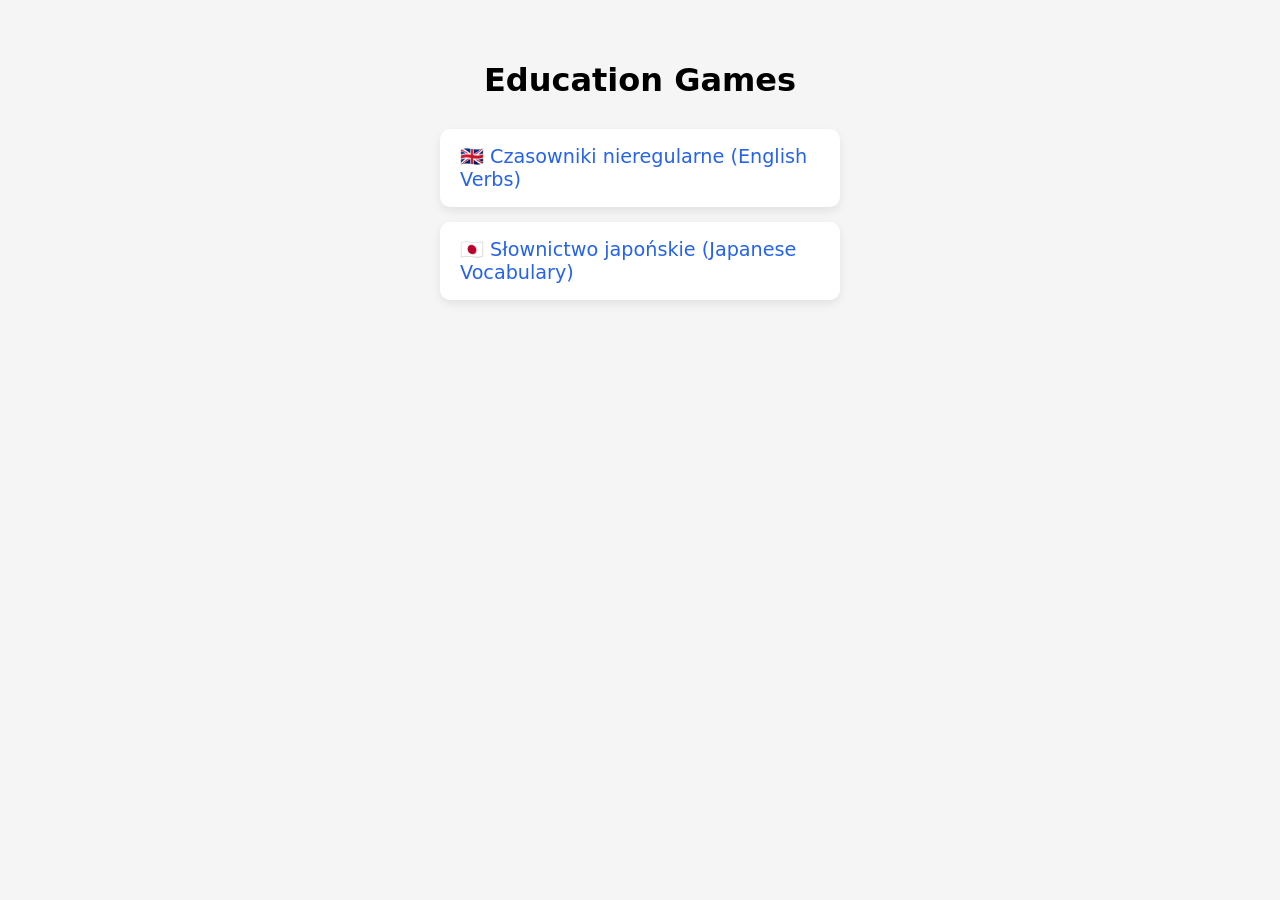
<file: index.html>
<!DOCTYPE html>
<html lang="pl">
<head>
  <meta charset="UTF-8">
  <meta name="viewport" content="width=device-width, initial-scale=1.0">
  <title>Education Games</title>

  <style>
    body {
      font-family: system-ui, sans-serif;
      background: #f5f5f5;
      margin: 0;
      padding: 40px 20px;
      display: flex;
      flex-direction: column;
      align-items: center;
    }

    h1 {
      margin-bottom: 30px;
      text-align: center;
      font-weight: 600;
    }

    .menu {
      display: flex;
      flex-direction: column;
      gap: 15px;
      width: 100%;
      max-width: 400px;
    }

    .menu a {
      display: block;
      padding: 16px 20px;
      background: white;
      border-radius: 10px;
      text-decoration: none;
      color: #2563eb;
      font-size: 1.2rem;
      font-weight: 500;
      box-shadow: 0 4px 10px rgba(0,0,0,0.08);
      transition: transform 0.1s ease;
    }

    .menu a:hover {
      transform: translateY(-2px);
    }
  </style>
</head>

<body>

  <h1>Education Games</h1>

  <div class="menu">
    <a href="english-irregular-verbs/">🇬🇧 Czasowniki nieregularne (English Verbs)</a>
    <a href="japanese-vocabulary/">🇯🇵 Słownictwo japońskie (Japanese Vocabulary)</a>
    <!-- Tu dodasz kolejne gry w przyszłości -->
  </div>

</body>
</html>
</file>
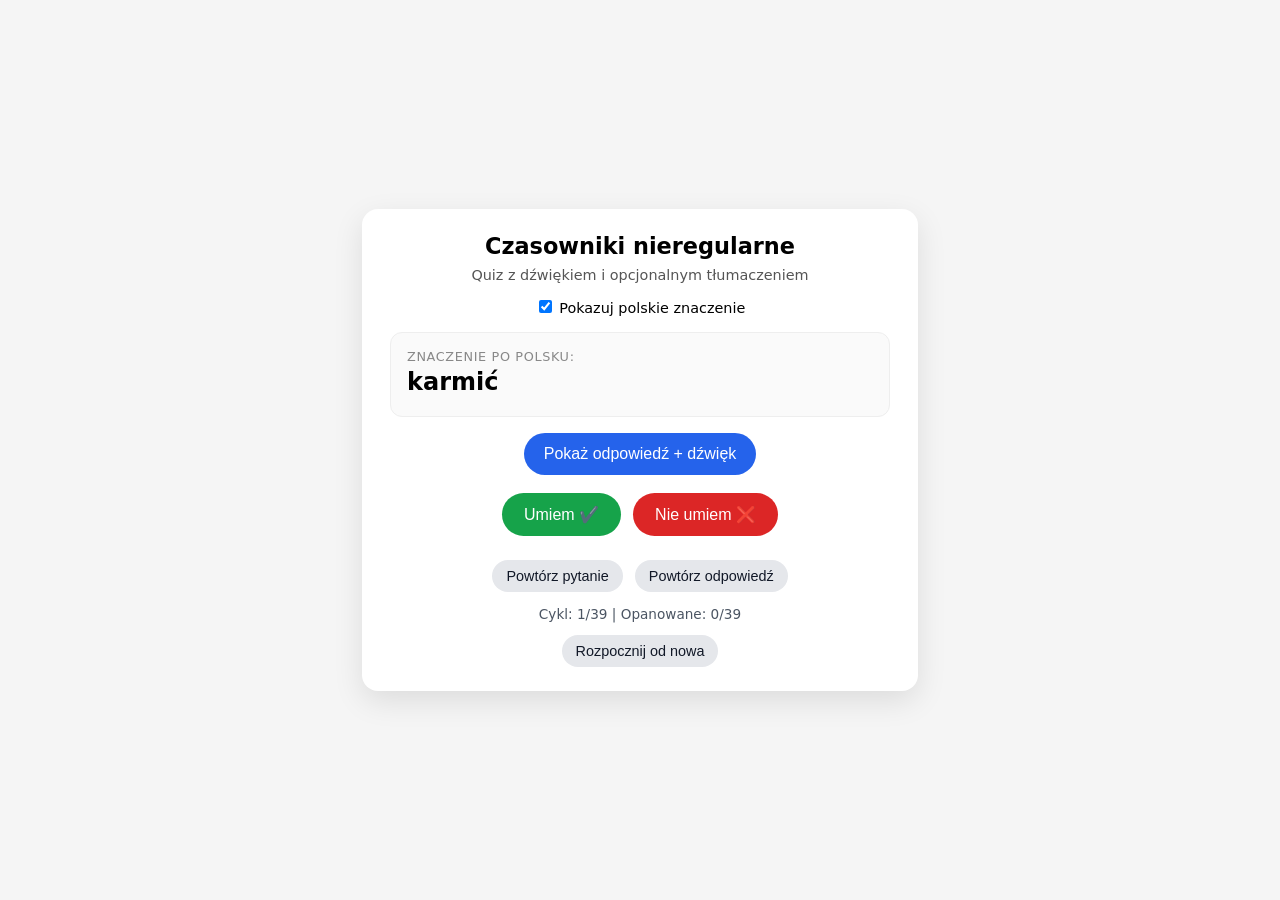
<file: english-irregular-verbs/index.html>
<!DOCTYPE html>
<html lang="pl">
<head>
  <meta charset="UTF-8" />
  <meta name="viewport" content="width=device-width, initial-scale=1.0" />
  <title>Czasowniki nieregularne – quiz z dźwiękiem</title>
  <style>
    body {
      font-family: system-ui, -apple-system, BlinkMacSystemFont, "Segoe UI", sans-serif;
      background: #f5f5f5;
      margin: 0;
      padding: 0;
      display: flex;
      justify-content: center;
      align-items: center;
      min-height: 100vh;
    }

    .app {
      background: #ffffff;
      border-radius: 16px;
      box-shadow: 0 10px 30px rgba(0,0,0,0.1);
      padding: 24px 28px;
      max-width: 500px;
      width: 100%;
    }

    h1 {
      font-size: 1.4rem;
      margin-top: 0;
      margin-bottom: 8px;
      text-align: center;
    }

    p.subtitle {
      margin-top: 0;
      font-size: 0.9rem;
      color: #555;
      text-align: center;
    }

    .card {
      background: #fafafa;
      border-radius: 12px;
      padding: 16px;
      margin: 16px 0;
      border: 1px solid #eee;
    }

    .label {
      font-size: 0.8rem;
      text-transform: uppercase;
      letter-spacing: 0.05em;
      color: #888;
      margin-bottom: 4px;
    }

    .base-form {
      font-size: 1.5rem;
      font-weight: 600;
      margin-bottom: 4px;
    }

    .phonetic {
      font-size: 0.9rem;
      color: #666;
    }

    .answer {
      margin-top: 10px;
      font-size: 1.05rem;
      line-height: 1.6;
    }

    .answer span {
      display: block;
    }

    .buttons {
      display: flex;
      flex-wrap: wrap;
      margin-top: 8px;
      justify-content: center;
    }

    button {
      border: none;
      border-radius: 999px;
      padding: 8px 14px;
      font-size: 0.9rem;
      cursor: pointer;
      background: #2563eb;
      color: white;
      transition: transform 0.05s ease, box-shadow 0.05s ease, background 0.2s;
      white-space: nowrap;
    }

    button.secondary {
      background: #e5e7eb;
      color: #111827;
    }

    button:active {
      transform: translateY(1px);
      box-shadow: 0 2px 6px rgba(0,0,0,0.15) inset;
    }

    .toggle-row {
      margin-top: 10px;
      text-align: center;
      font-size: 0.9rem;
    }

    .progress {
      text-align: center;
      margin-top: 14px;
      font-size: 0.85rem;
      color: #4b5563;
    }

    .bottom-actions {
      margin-top: 8px;
      text-align: center;
    }

    @media (max-width: 480px) {
      .app {
        border-radius: 0;
        min-height: 100vh;
      }

      .main-buttons,
      .judge-buttons,
      .secondary-buttons {
        flex-direction: column;
        width: 100%;
      }

      .main-buttons button,
      .judge-buttons button,
      .secondary-buttons button,
      #resetBtn {
        width: 100%;
        justify-content: center;
      }
    }
  </style>
</head>
<body>
  <div class="app">
    <h1>Czasowniki nieregularne</h1>
    <p class="subtitle">Quiz z dźwiękiem i opcjonalnym tłumaczeniem</p>

    <div class="toggle-row">
      <label>
        <input type="checkbox" id="togglePolish" checked>
        Pokazuj polskie znaczenie
      </label>
    </div>

    <div class="card">
      <div class="label">Forma podstawowa (po angielsku):</div>
      <div id="baseForm" class="base-form">–</div>
      <div id="phonetic" class="phonetic" style="display:none;"></div>

      <div id="answerBox" class="answer" style="display:none;">
        <span><strong>Base form:</strong> <span id="baseFormAnswer"></span></span>
        <span><strong>Past simple:</strong> <span id="pastSimple"></span></span>
        <span><strong>Past participle:</strong> <span id="pastParticiple"></span></span>
        <span id="polishRow"><strong>Znaczenie po polsku:</strong> <span id="polish"></span></span>
      </div>
    </div>

    <div class="buttons" style="flex-direction: column; gap: 14px; align-items: center;">
      <div class="main-buttons" style="display:flex; gap:12px;">
        <button
          id="showAnswerBtn"
          style="padding:12px 20px; font-size:1rem; background:#2563eb; color:white;">
          Pokaż odpowiedź + dźwięk
        </button>
      </div>

      <div class="judge-buttons" style="display:flex; gap:12px; margin-top:4px;">
        <button
          id="knowBtn"
          style="padding:12px 22px; font-size:1rem; background:#16a34a; color:white;">
          Umiem ✔️
        </button>
        <button
          id="dontKnowBtn"
          style="padding:12px 22px; font-size:1rem; background:#dc2626; color:white;">
          Nie umiem ❌
        </button>
      </div>

      <div class="secondary-buttons" style="display:flex; gap:12px; margin-top:10px;">
        <button id="repeatQuestionBtn" class="secondary">Powtórz pytanie</button>
        <button id="repeatAnswerBtn" class="secondary">Powtórz odpowiedź</button>
      </div>
    </div>

    <p id="statsInfo" class="progress"></p>

    <div class="bottom-actions">
      <button id="resetBtn" class="secondary">Rozpocznij od nowa</button>
    </div>
  </div>

  <!-- najpierw dane, potem logika -->
  <script src="verbs-en-irregular.js"></script>
  <script src="app.js"></script>
</body>
</html>
</file>
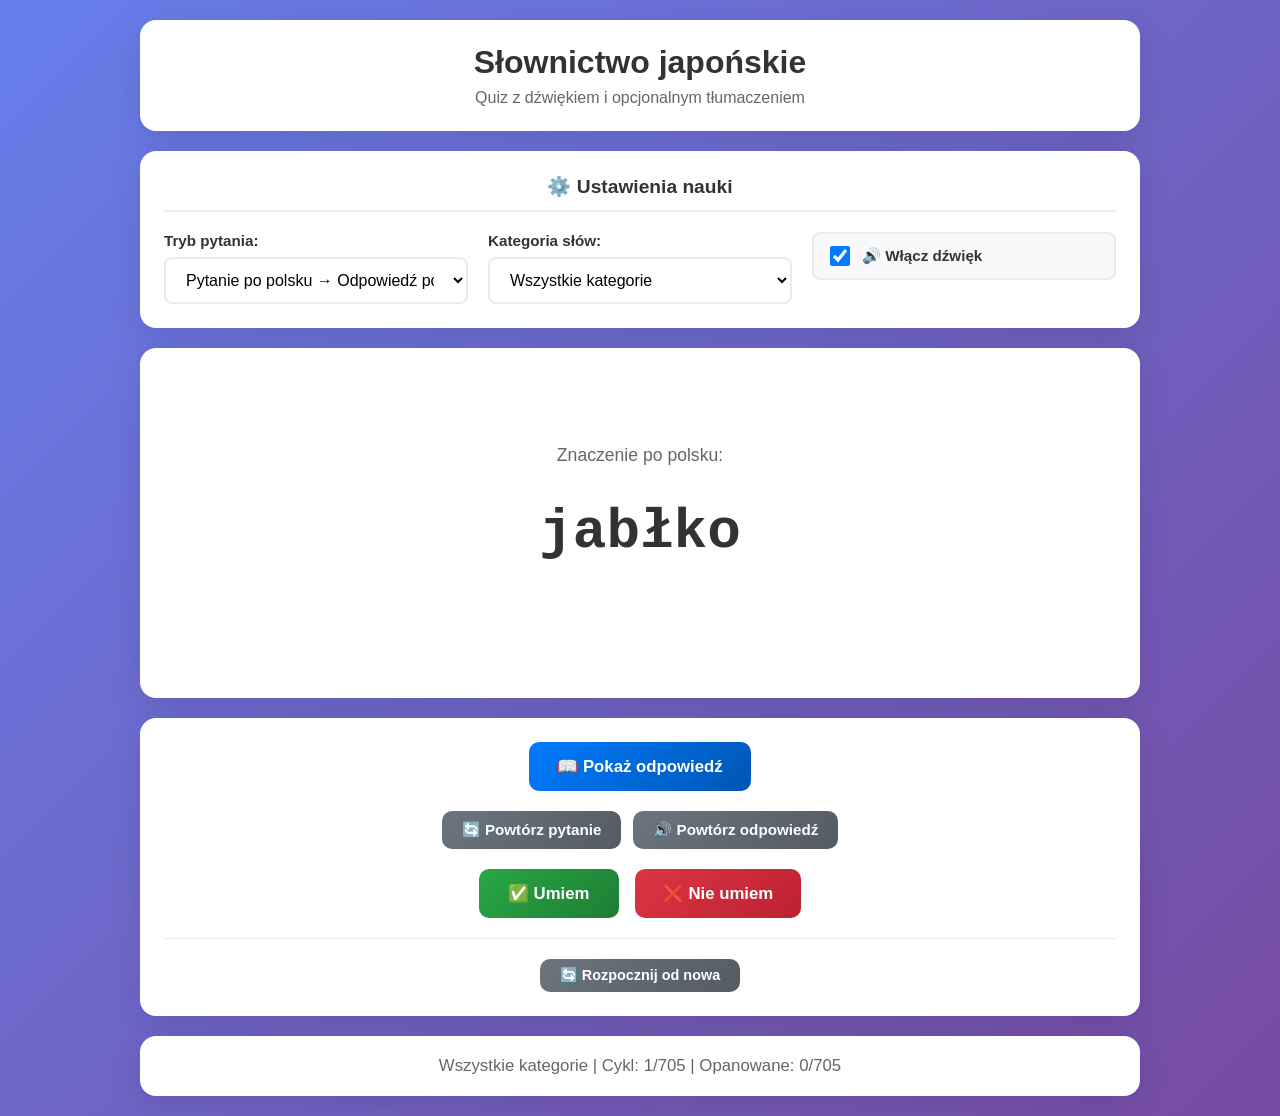
<file: japanese-vocabulary/index.html>
<!DOCTYPE html>
<html lang="pl">
<head>
  <meta charset="UTF-8">
  <meta name="viewport" content="width=device-width, initial-scale=1.0">
  <title>Słownictwo japońskie - Quiz</title>
  <style>
    * {
      margin: 0;
      padding: 0;
      box-sizing: border-box;
    }

    body {
      font-family: 'Segoe UI', Tahoma, Geneva, Verdana, sans-serif;
      background: linear-gradient(135deg, #667eea 0%, #764ba2 100%);
      min-height: 100vh;
      padding: 20px;
    }

    .app-container {
      max-width: 1000px;
      margin: 0 auto;
      display: grid;
      grid-template-columns: 1fr;
      gap: 20px;
    }

    /* Header Section */
    .header {
      background: white;
      border-radius: 16px;
      box-shadow: 0 8px 32px rgba(0,0,0,0.1);
      padding: 24px;
      text-align: center;
    }

    .header h1 {
      color: #333;
      font-size: 2rem;
      margin-bottom: 8px;
      font-weight: 700;
    }

    .header p {
      color: #666;
      font-size: 1rem;
    }

    /* Controls Panel */
    .controls-panel {
      background: white;
      border-radius: 16px;
      box-shadow: 0 8px 32px rgba(0,0,0,0.1);
      padding: 24px;
    }

    .controls-title {
      font-size: 1.2rem;
      font-weight: 600;
      color: #333;
      margin-bottom: 20px;
      text-align: center;
      border-bottom: 2px solid #f0f0f0;
      padding-bottom: 12px;
    }

    .controls-grid {
      display: grid;
      grid-template-columns: repeat(auto-fit, minmax(250px, 1fr));
      gap: 20px;
    }

    .control-group {
      display: flex;
      flex-direction: column;
    }

    .control-group label {
      font-weight: 600;
      color: #333;
      margin-bottom: 8px;
      font-size: 0.95rem;
    }

    .control-group select {
      padding: 12px 16px;
      border: 2px solid #e9ecef;
      border-radius: 8px;
      font-size: 1rem;
      transition: all 0.3s ease;
      background: white;
    }

    .control-group select:focus {
      outline: none;
      border-color: #007bff;
      box-shadow: 0 0 0 3px rgba(0,123,255,0.1);
    }

    .checkbox-group {
      display: flex;
      align-items: center;
      gap: 12px;
      padding: 12px 16px;
      background: #f8f9fa;
      border-radius: 8px;
      border: 2px solid #e9ecef;
      transition: all 0.3s ease;
    }

    .checkbox-group:hover {
      background: #e9ecef;
    }

    .checkbox-group input[type="checkbox"] {
      width: 20px;
      height: 20px;
      accent-color: #007bff;
    }

    .checkbox-group label {
      margin: 0 !important;
      cursor: pointer;
      user-select: none;
    }

    /* Main Learning Card */
    .main-card {
      background: white;
      border-radius: 16px;
      box-shadow: 0 8px 32px rgba(0,0,0,0.1);
      padding: 32px;
      text-align: center;
      min-height: 350px;
      display: flex;
      flex-direction: column;
      justify-content: center;
    }

    .question-label {
      font-size: 1.1rem;
      color: #666;
      margin-bottom: 16px;
      font-weight: 500;
    }

    .question-text {
      font-size: 3.5rem;
      font-weight: bold;
      color: #333;
      margin-bottom: 20px;
      min-height: 100px;
      display: flex;
      align-items: center;
      justify-content: center;
      font-family: 'MS Gothic', 'Yu Gothic', monospace;
    }

    .pronunciation {
      font-size: 1.2rem;
      color: #666;
      font-style: italic;
      margin-bottom: 24px;
    }

    .answer-box {
      background: linear-gradient(135deg, #e8f5e8 0%, #f0f8f0 100%);
      border: 2px solid #4caf50;
      border-radius: 12px;
      padding: 24px;
      margin: 24px 0;
      text-align: left;
    }

    .answer-box span {
      display: block;
      margin-bottom: 8px;
      font-size: 1.05rem;
    }

    .answer-box span strong {
      color: #333;
      min-width: 100px;
      display: inline-block;
    }

    .answer-box span:last-child {
      margin-bottom: 0;
    }

    #categoryRow {
      font-style: italic;
      color: #666;
      font-size: 0.95rem;
      border-top: 1px solid #ddd;
      padding-top: 12px;
      margin-top: 12px;
    }

    /* Actions Panel */
    .actions-panel {
      background: white;
      border-radius: 16px;
      box-shadow: 0 8px 32px rgba(0,0,0,0.1);
      padding: 24px;
    }

    .primary-actions {
      display: flex;
      gap: 16px;
      justify-content: center;
      margin-bottom: 20px;
    }

    .secondary-actions {
      display: flex;
      gap: 12px;
      justify-content: center;
      margin-bottom: 20px;
    }

    .btn {
      padding: 14px 28px;
      border: none;
      border-radius: 10px;
      font-size: 1.05rem;
      font-weight: 600;
      cursor: pointer;
      transition: all 0.3s ease;
      min-width: 140px;
      position: relative;
      overflow: hidden;
    }

    .btn::before {
      content: '';
      position: absolute;
      top: 0;
      left: -100%;
      width: 100%;
      height: 100%;
      background: linear-gradient(90deg, transparent, rgba(255,255,255,0.2), transparent);
      transition: left 0.5s;
    }

    .btn:hover::before {
      left: 100%;
    }

    .btn-primary {
      background: linear-gradient(135deg, #007bff, #0056b3);
      color: white;
    }

    .btn-primary:hover {
      transform: translateY(-2px);
      box-shadow: 0 8px 25px rgba(0,123,255,0.4);
    }

    .btn-success {
      background: linear-gradient(135deg, #28a745, #1e7e34);
      color: white;
    }

    .btn-success:hover {
      transform: translateY(-2px);
      box-shadow: 0 8px 25px rgba(40,167,69,0.4);
    }

    .btn-danger {
      background: linear-gradient(135deg, #dc3545, #bd2130);
      color: white;
    }

    .btn-danger:hover {
      transform: translateY(-2px);
      box-shadow: 0 8px 25px rgba(220,53,69,0.4);
    }

    .btn-secondary {
      background: linear-gradient(135deg, #6c757d, #545b62);
      color: white;
      font-size: 0.95rem;
      padding: 10px 20px;
      min-width: 120px;
    }

    .btn-secondary:hover {
      transform: translateY(-2px);
      box-shadow: 0 6px 20px rgba(108,117,125,0.4);
    }

    /* Stats Panel */
    .stats-panel {
      background: white;
      border-radius: 16px;
      box-shadow: 0 8px 32px rgba(0,0,0,0.1);
      padding: 20px;
      text-align: center;
    }

    .stats-content {
      font-size: 1.05rem;
      color: #666;
      font-weight: 500;
    }

    .reset-section {
      border-top: 1px solid #e9ecef;
      margin-top: 20px;
      padding-top: 20px;
      text-align: center;
    }

    .btn-reset {
      background: linear-gradient(135deg, #6c757d, #545b62);
      color: white;
      font-size: 0.9rem;
      padding: 8px 20px;
      min-width: auto;
    }

    /* Responsive Design */
    @media (max-width: 768px) {
      .app-container {
        padding: 10px;
        gap: 16px;
      }

      .controls-grid {
        grid-template-columns: 1fr;
        gap: 16px;
      }

      .question-text {
        font-size: 2.5rem;
        min-height: 80px;
      }

      .primary-actions {
        flex-direction: column;
      }

      .secondary-actions {
        flex-wrap: wrap;
        gap: 8px;
      }

      .btn {
        min-width: 100px;
        padding: 12px 20px;
      }
    }
  </style>
</head>
<body>
  <div class="app-container">
    <!-- Header Section -->
    <div class="header">
      <h1>Słownictwo japońskie</h1>
      <p>Quiz z dźwiękiem i opcjonalnym tłumaczeniem</p>
    </div>

    <!-- Controls Panel -->
    <div class="controls-panel">
      <div class="controls-title">⚙️ Ustawienia nauki</div>
      <div class="controls-grid">
        <div class="control-group">
          <label>Tryb pytania:</label>
          <select id="questionMode">
            <option value="polish">Pytanie po polsku → Odpowiedź po japońsku</option>
            <option value="hiragana">Pytanie hiragana → Odpowiedź po polsku</option>
            <option value="kanji">Pytanie kanji → Odpowiedź po polsku</option>
          </select>
        </div>
        
        <div class="control-group">
          <label>Kategoria słów:</label>
          <select id="categoryFilter">
            <option value="all">Wszystkie kategorie</option>
            <option value="people">Ludzie</option>
            <option value="occupations">Zawody</option>
            <option value="body">Ciało</option>
            <option value="family">Rodzina</option>
            <option value="animals">Zwierzęta</option>
            <option value="plants">Rośliny</option>
            <option value="food">Jedzenie</option>
            <option value="drink">Napoje</option>
            <option value="time">Czas</option>
            <option value="weather">Pogoda</option>
            <option value="colors">Kolory</option>
            <option value="numbers">Liczby</option>
            <option value="directions">Kierunki</option>
            <option value="home">Dom</option>
            <option value="clothes">Ubrania</option>
            <option value="transport">Transport</option>
            <option value="language">Język</option>
            <option value="adjectives">Przymiotniki</option>
            <option value="verbs">Czasowniki</option>
          </select>
        </div>

        <div class="control-group">
          <div class="checkbox-group">
            <input type="checkbox" id="enableVoice" checked>
            <label for="enableVoice">🔊 Włącz dźwięk</label>
          </div>
        </div>
      </div>
    </div>

    <!-- Main Learning Card -->
    <div class="main-card">
      <div class="question-label" id="questionLabel">Znaczenie po polsku:</div>
      <div id="questionText" class="question-text">–</div>
      <div id="pronunciation" class="pronunciation" style="display:none;"></div>
      
      <div id="answerBox" class="answer-box" style="display:none;">
        <span id="kanjiRow"><strong>Kanji:</strong> <span id="kanji"></span></span>
        <span id="hiraganaRow"><strong>Hiragana:</strong> <span id="hiragana"></span></span>
        <span id="romajiRow"><strong>Romaji:</strong> <span id="romaji"></span></span>
        <span id="polishRow"><strong>Znaczenie po polsku:</strong> <span id="polish"></span></span>
        <span id="categoryRow"><strong>Kategoria:</strong> <span id="category"></span></span>
      </div>
    </div>

    <!-- Actions Panel -->
    <div class="actions-panel">
      <div class="primary-actions">
        <button id="showAnswerBtn" class="btn btn-primary">📖 Pokaż odpowiedź</button>
      </div>

      <div class="secondary-actions">
        <button id="repeatQuestionBtn" class="btn btn-secondary">🔄 Powtórz pytanie</button>
        <button id="repeatAnswerBtn" class="btn btn-secondary">🔊 Powtórz odpowiedź</button>
      </div>

      <div class="primary-actions">
        <button id="knowBtn" class="btn btn-success">✅ Umiem</button>
        <button id="dontKnowBtn" class="btn btn-danger">❌ Nie umiem</button>
      </div>

      <div class="reset-section">
        <button id="resetBtn" class="btn btn-reset">🔄 Rozpocznij od nowa</button>
      </div>
    </div>

    <!-- Stats Panel -->
    <div class="stats-panel">
      <div class="stats-content" id="statsInfo">Ładowanie...</div>
    </div>
  </div>

  <script src="vocabulary-jp-basic.js"></script>
  <script src="app-enhanced.js"></script>
</body>
</html>
</file>
